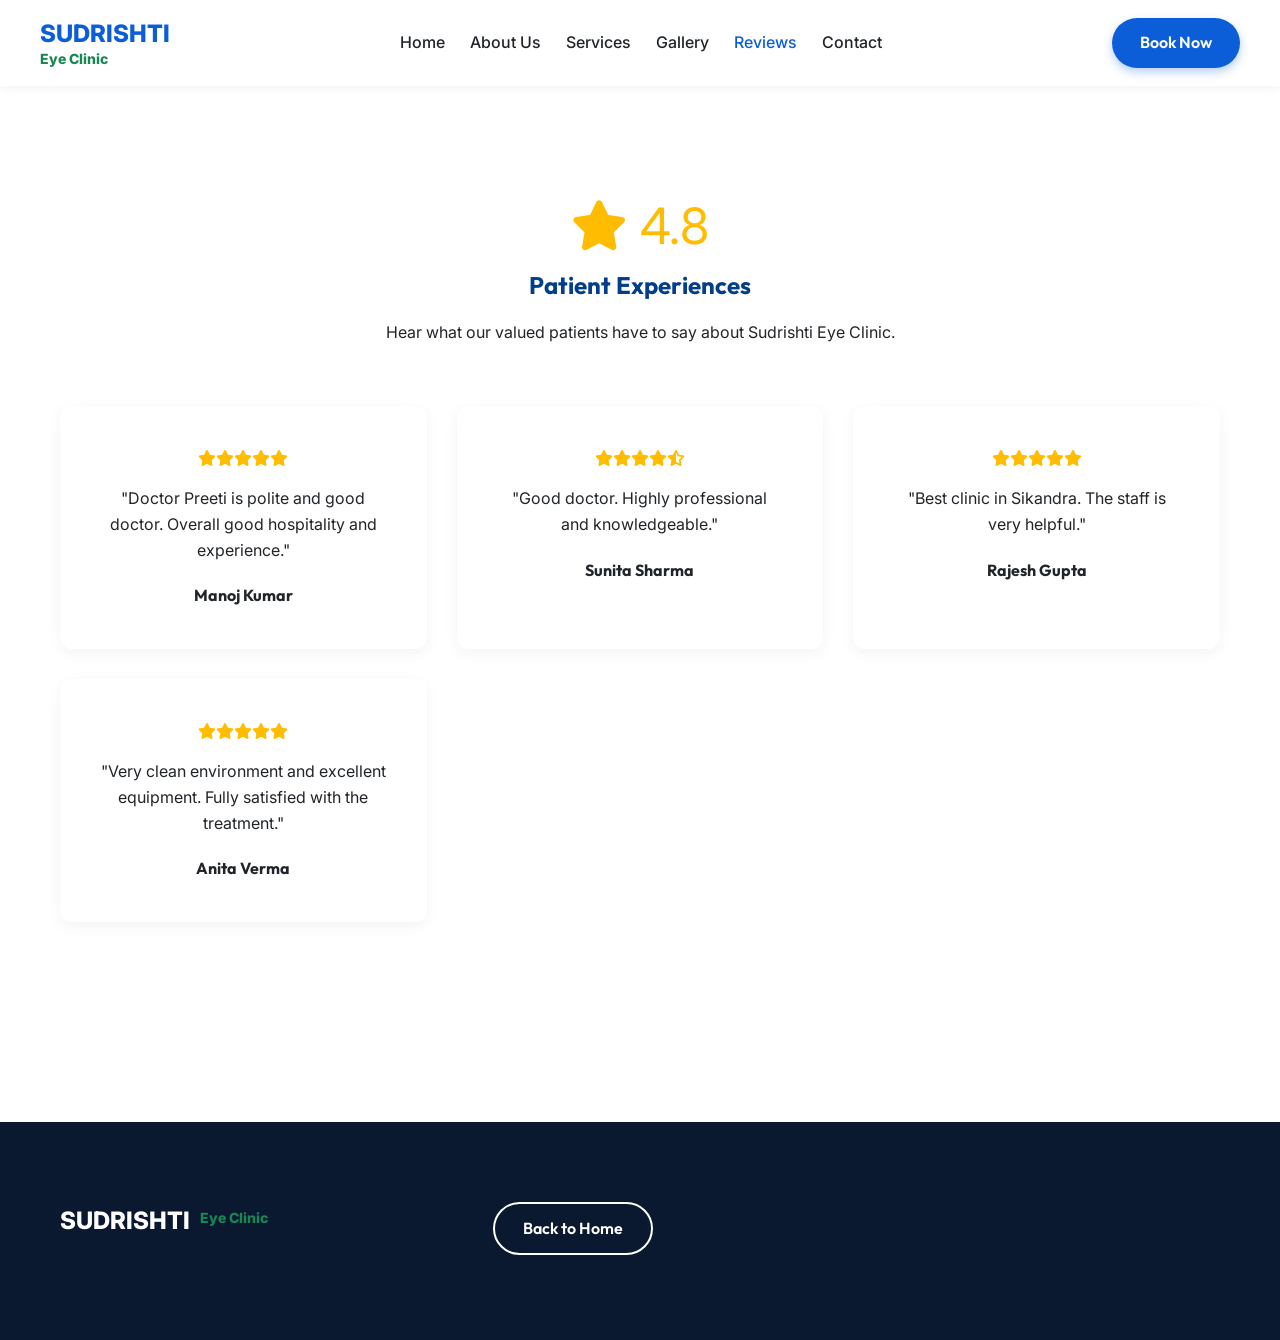
<file: reviews.html>
<!DOCTYPE html>
<html lang="en">
<head>
    <meta charset="UTF-8">
    <meta name="viewport" content="width=device-width, initial-scale=1.0">
    <title>Patient Reviews | Sudrishti Eye Clinic Agra</title>
    <link rel="stylesheet" href="style.css">
    <link rel="stylesheet" href="https://cdnjs.cloudflare.com/ajax/libs/font-awesome/6.4.0/css/all.min.css">
</head>
<body>
    <header id="header" style="position: sticky;"><div class="container nav-container"><a href="index.html" class="logo"><div class="logo-text">SUDRISHTI <span>Eye Clinic</span></div></a><ul class="nav-menu">
    <li><a href="index.html">Home</a></li>
    <li><a href="index.html#about">About Us</a></li>
    <li><a href="index.html#services">Services</a></li>
    <li><a href="gallery.html">Gallery</a></li>
    <li><a href="reviews.html" class="active">Reviews</a></li>
    <li><a href="index.html#contact">Contact</a></li>
</ul><div class="header-right"><a href="index.html#booking" class="btn btn-primary">Book Now</a></div></div></header>

    <section class="section-padding"><div class="container"><div class="text-center" style="margin-bottom: 60px;">
        <div style="font-size: 50px; color: #ffbc00;"><i class="fas fa-star"></i> 4.8</div>
        <h2>Patient Experiences</h2><p>Hear what our valued patients have to say about Sudrishti Eye Clinic.</p></div>
    
    <div style="display: grid; grid-template-columns: repeat(auto-fill, minmax(350px, 1fr)); gap: 30px;">
        <div class="review-card">
            <div class="stars"><i class="fas fa-star"></i><i class="fas fa-star"></i><i class="fas fa-star"></i><i class="fas fa-star"></i><i class="fas fa-star"></i></div>
            <p>"Doctor Preeti is polite and good doctor. Overall good hospitality and experience."</p>
            <div class="review-author">Manoj Kumar</div>
        </div>
        <div class="review-card">
            <div class="stars"><i class="fas fa-star"></i><i class="fas fa-star"></i><i class="fas fa-star"></i><i class="fas fa-star"></i><i class="fas fa-star-half-alt"></i></div>
            <p>"Good doctor. Highly professional and knowledgeable."</p>
            <div class="review-author">Sunita Sharma</div>
        </div>
        <div class="review-card">
            <div class="stars"><i class="fas fa-star"></i><i class="fas fa-star"></i><i class="fas fa-star"></i><i class="fas fa-star"></i><i class="fas fa-star"></i></div>
            <p>"Best clinic in Sikandra. The staff is very helpful."</p>
            <div class="review-author">Rajesh Gupta</div>
        </div>
         <div class="review-card">
            <div class="stars"><i class="fas fa-star"></i><i class="fas fa-star"></i><i class="fas fa-star"></i><i class="fas fa-star"></i><i class="fas fa-star"></i></div>
            <p>"Very clean environment and excellent equipment. Fully satisfied with the treatment."</p>
            <div class="review-author">Anita Verma</div>
        </div>
    </div></div></section>
    
    <footer style="margin-top: 100px;"><div class="container footer-grid"><div class="footer-col"><a href="index.html" class="logo" style="color: white; margin-bottom: 20px;">SUDRISHTI <span>Eye Clinic</span></a></div><div class="footer-col" style="text-align: right;"><a href="index.html" class="btn btn-outline" style="color: white; border-color: white;">Back to Home</a></div></div></footer>
</body>
</html>
</file>
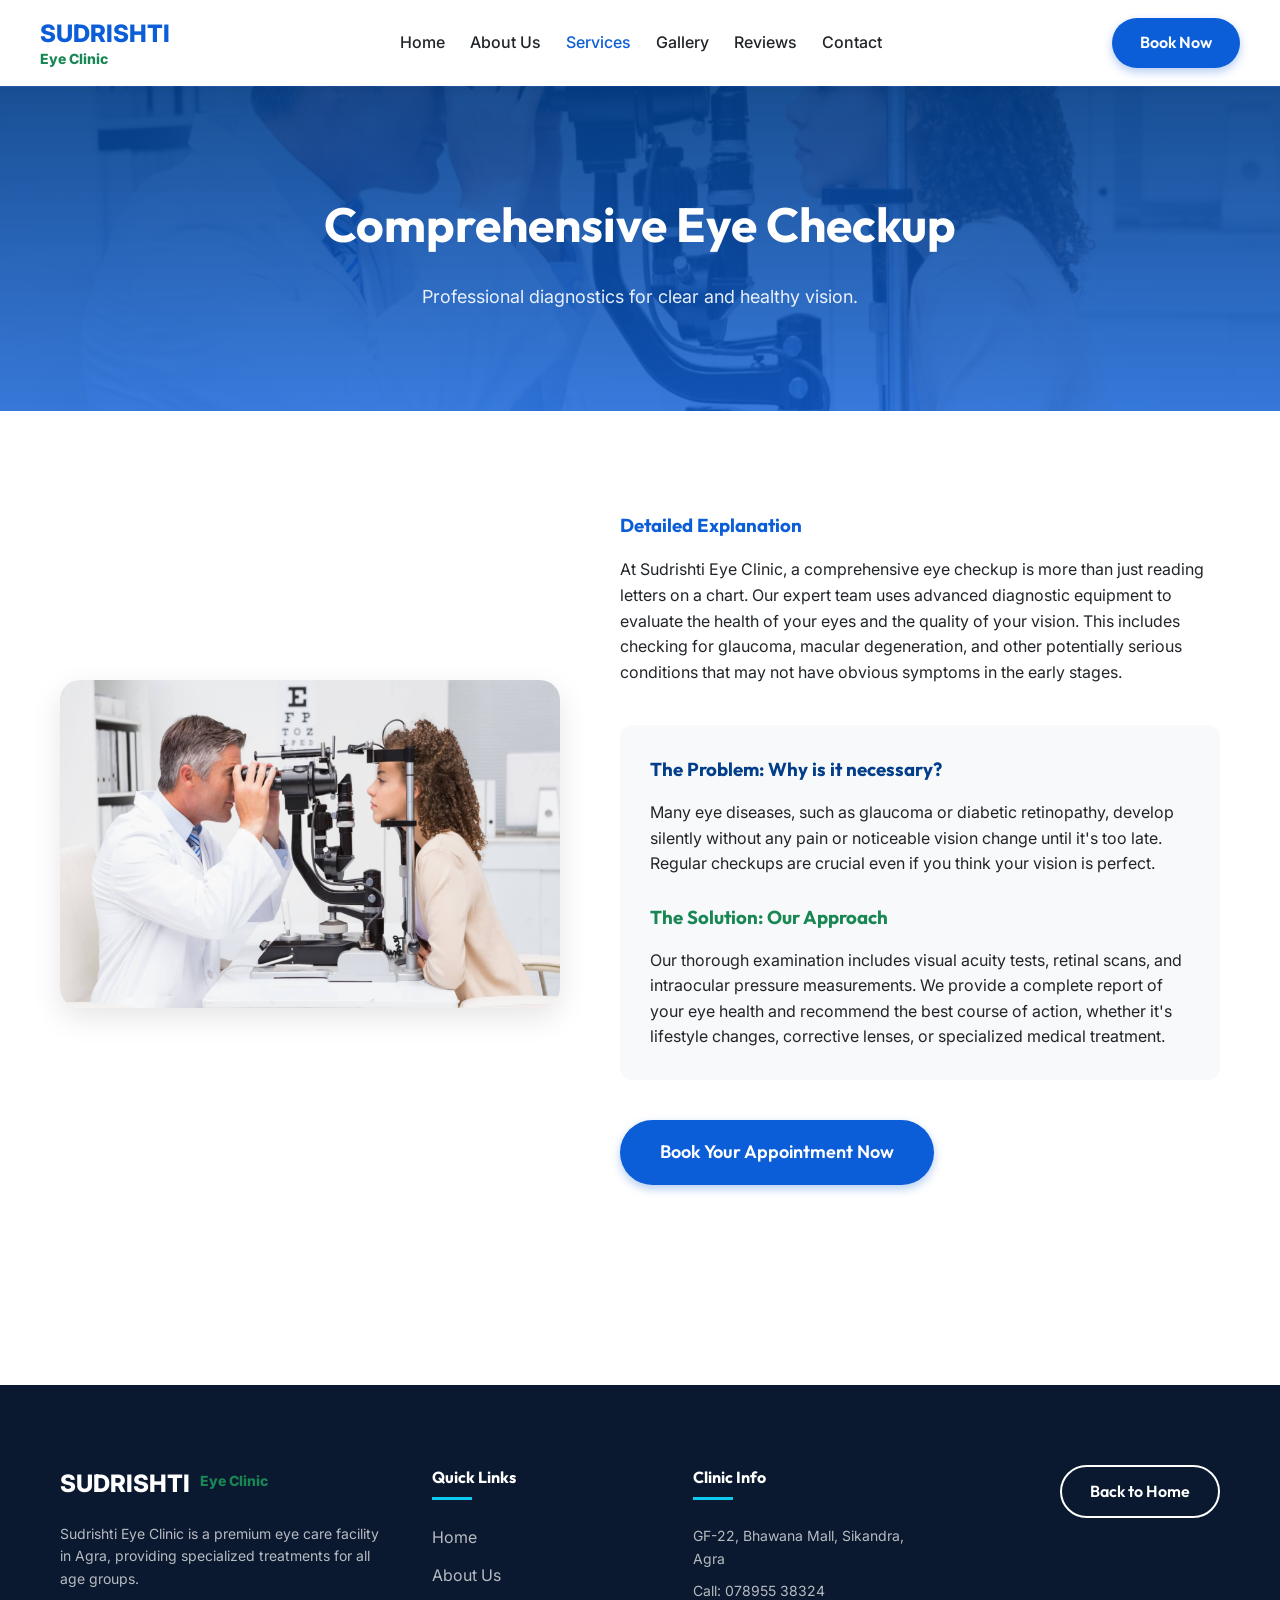
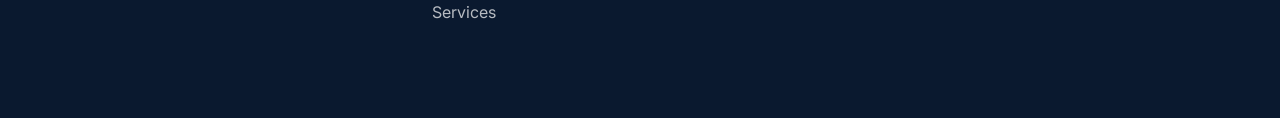
<file: services/eye-checkup.html>
<!DOCTYPE html>
<html lang="en">

<head>
    <meta charset="UTF-8">
    <meta name="viewport" content="width=device-width, initial-scale=1.0">
    <title>Eye Checkup | Sudrishti Eye Clinic Agra</title>
    <link rel="stylesheet" href="../style.css">
    <link rel="stylesheet" href="https://cdnjs.cloudflare.com/ajax/libs/font-awesome/6.4.0/css/all.min.css">
</head>

<body>

    <!-- Header (Condensed version) -->
    <header id="header" style="position: sticky;">
        <div class="container nav-container">
            <a href="../index.html" class="logo">
                <div class="logo-text">
                    SUDRISHTI <span>Eye Clinic</span>
                </div>
            </a>

            <ul class="nav-menu">
                <li><a href="../index.html">Home</a></li>
                <li><a href="../index.html#about">About Us</a></li>
                <li><a href="../index.html#services" class="active">Services</a></li>
                <li><a href="../gallery.html">Gallery</a></li>
                <li><a href="../reviews.html">Reviews</a></li>
                <li><a href="../index.html#contact">Contact</a></li>
            </ul>

            <div class="header-right">
                <a href="../index.html#booking" class="btn btn-primary">Book Now</a>
            </div>
        </div>
    </header>

    <!-- Page Banner -->
    <section class="section-padding"
        style="background: linear-gradient(rgba(2, 62, 138, 0.9), rgba(11, 94, 215, 0.8)), url('../eyetest.jpg'); background-size: cover; background-position: center; color: white; text-align: center;">
        <div class="container">
            <h1 style="color: white; font-size: 48px; margin-bottom: 20px;">Comprehensive Eye Checkup</h1>
            <p style="font-size: 18px; max-width: 800px; margin: 0 auto; opacity: 0.9;">Professional diagnostics for
                clear and healthy vision.</p>
        </div>
    </section>

    <!-- Service Detail -->
    <section class="section-padding">
        <div class="container intro-grid">
            <div class="service-image">
                <img src="../eyetest.jpg"
                    alt="Eye Checkup" style="width: 100%; border-radius: 20px; box-shadow: var(--shadow-medium);">
            </div>
            <div class="service-content">
                <h3 style="color: var(--primary-blue);">Detailed Explanation</h3>
                <p>At Sudrishti Eye Clinic, a comprehensive eye checkup is more than just reading letters on a chart.
                    Our expert team uses advanced diagnostic equipment to evaluate the health of your eyes and the
                    quality of your vision. This includes checking for glaucoma, macular degeneration, and other
                    potentially serious conditions that may not have obvious symptoms in the early stages.</p>

                <div style="margin: 40px 0; padding: 30px; background: var(--light-bg); border-radius: 12px;">
                    <h3 style="color: var(--dark-blue); margin-bottom: 15px;">The Problem: Why is it necessary?</h3>
                    <p>Many eye diseases, such as glaucoma or diabetic retinopathy, develop silently without any pain or
                        noticeable vision change until it's too late. Regular checkups are crucial even if you think
                        your vision is perfect.</p>
                    <br>
                    <h3 style="color: var(--accent-green); margin-bottom: 15px;">The Solution: Our Approach</h3>
                    <p>Our thorough examination includes visual acuity tests, retinal scans, and intraocular pressure
                        measurements. We provide a complete report of your eye health and recommend the best course of
                        action, whether it's lifestyle changes, corrective lenses, or specialized medical treatment.</p>
                </div>

                <a href="../index.html#booking" class="btn btn-primary"
                    style="padding: 18px 40px; font-size: 18px;">Book Your Appointment Now</a>
            </div>
        </div>
    </section>

    <!-- Footer Included -->
    <footer style="margin-top: 100px;">
        <div class="container footer-grid">
            <div class="footer-col">
                <a href="../index.html" class="logo" style="color: white; margin-bottom: 20px;">
                    SUDRISHTI <span>Eye Clinic</span>
                </a>
                <p style="opacity: 0.7; font-size: 14px;">Sudrishti Eye Clinic is a premium eye care facility in Agra,
                    providing specialized treatments for all age groups.</p>
            </div>
            <div class="footer-col">
                <h4>Quick Links</h4>
                <ul class="footer-links">
                    <li><a href="../index.html">Home</a></li>
                    <li><a href="../index.html#about">About Us</a></li>
                    <li><a href="../index.html#services">Services</a></li>
                </ul>
            </div>
            <div class="footer-col">
                <h4>Clinic Info</h4>
                <p style="font-size: 14px; opacity: 0.7; margin-bottom: 10px;">GF-22, Bhawana Mall, Sikandra, Agra</p>
                <p style="font-size: 14px; opacity: 0.7; margin-bottom: 10px;">Call: 078955 38324</p>
            </div>
            <div class="footer-col" style="text-align: right;">
                <a href="../index.html" class="btn btn-outline" style="color: white; border-color: white;">Back to
                    Home</a>
            </div>
        </div>
    </footer>

</body>

</html>
</file>
<file: style.css>
/* 
Sudrishti Eye Clinic - Modern Medical Design System
Color Palette: Blue, White, Soft Green
Premium Typography: Outfit (Heading), Inter (Body)
*/

@import url('https://fonts.googleapis.com/css2?family=Outfit:wght@300;400;500;600;700&family=Inter:wght@300;400;500;600&display=swap');

:root {
    --primary-blue: #0b5ed7;
    --secondary-blue: #0dcaf0;
    --dark-blue: #023e8a;
    --accent-green: #198754;
    --soft-green: #e9f7ef;
    --light-bg: #f8f9fa;
    --white: #ffffff;
    --text-dark: #212529;
    --text-muted: #6c757d;
    --shadow-soft: 0 4px 15px rgba(0, 0, 0, 0.05);
    --shadow-medium: 0 10px 30px rgba(0,0,0,0.1);
    --border-radius: 12px;
    --transition: all 0.3s cubic-bezier(0.4, 0, 0.2, 1);
}

/* Reset */
* {
    margin: 0;
    padding: 0;
    box-sizing: border-box;
}

body {
    font-family: 'Inter', sans-serif;
    color: var(--text-dark);
    line-height: 1.6;
    overflow-x: hidden;
    background-color: var(--white);
}

h1, h2, h3, h4, h5, h6 {
    font-family: 'Outfit', sans-serif;
    font-weight: 700;
    color: var(--dark-blue);
    margin-bottom: 1rem;
}

a {
    text-decoration: none;
    color: inherit;
    transition: var(--transition);
}

/* Utilities */
.container {
    max-width: 1200px;
    margin: 0 auto;
    padding: 0 20px;
}

.section-padding {
    padding: 100px 0;
}

.text-center { text-align: center; }

.btn {
    display: inline-block;
    padding: 12px 28px;
    border-radius: 50px;
    font-weight: 600;
    cursor: pointer;
    border: none;
    transition: var(--transition);
    font-family: 'Outfit', sans-serif;
}

.btn-primary {
    background: var(--primary-blue);
    color: var(--white);
    box-shadow: 0 4px 10px rgba(11, 94, 215, 0.3);
}

.btn-primary:hover {
    background: var(--dark-blue);
    transform: translateY(-2px);
    box-shadow: 0 6px 15px rgba(11, 94, 215, 0.4);
}

.btn-outline {
    background: transparent;
    border: 2px solid var(--primary-blue);
    color: var(--primary-blue);
}

.btn-outline:hover {
    background: var(--primary-blue);
    color: var(--white);
}

/* Header & Nav */
header {
    position: fixed;
    top: 0;
    left: 0;
    width: 100%;
    z-index: 1000;
    background: rgba(255, 255, 255, 0.95);
    backdrop-filter: blur(10px);
    box-shadow: 0 2px 10px rgba(0,0,0,0.05);
    transition: var(--transition);
}

.top-bar {
    background: var(--dark-blue);
    color: var(--white);
    padding: 8px 0;
    font-size: 14px;
}

.top-bar-content {
    display: flex;
    justify-content: space-between;
    align-items: center;
}

.nav-container {
    display: flex;
    justify-content: space-between;
    align-items: center;
    padding: 15px 0;
}

.logo {
    display: flex;
    align-items: center;
    gap: 10px;
    font-size: 24px;
    font-weight: 800;
    color: var(--primary-blue);
}

.logo span {
    color: var(--accent-green);
    font-size: 14px;
    display: block;
    margin-top: -5px;
}

.nav-menu {
    display: flex;
    gap: 25px;
    list-style: none;
}

.nav-menu a {
    font-weight: 500;
    font-size: 16px;
    color: var(--text-dark);
}

.nav-menu a:hover, .nav-menu a.active {
    color: var(--primary-blue);
}

.header-right {
    display: flex;
    align-items: center;
    gap: 20px;
}

.contact-phone {
    display: flex;
    align-items: center;
    gap: 5px;
    font-weight: 600;
    color: var(--primary-blue);
}

/* Hero Section */
.hero {
    height: 100vh;
    position: relative;
    overflow: hidden;
    display: flex;
    align-items: center;
}

.hero-slider {
    position: absolute;
    top: 0;
    left: 0;
    width: 100%;
    height: 100%;
    z-index: -1;
}

.hero-slide {
    position: absolute;
    top: 0;
    left: 0;
    width: 100%;
    height: 100%;
    opacity: 0;
    transition: opacity 1s ease-in-out;
    background-size: cover;
    background-position: center;
}

.hero-slide.active {
    opacity: 1;
}

.hero-overlay {
    position: absolute;
    top: 0;
    left: 0;
    width: 100%;
    height: 100%;
    background: linear-gradient(90deg, rgba(2, 62, 138, 0.8) 0%, rgba(11, 94, 215, 0.4) 100%);
}

.hero-content {
    position: relative;
    z-index: 10;
    color: var(--white);
    max-width: 600px;
    animation: fadeInUp 1s ease-out;
}

.hero-content h1 {
    font-size: clamp(40px, 8vw, 64px);
    color: var(--white);
    line-height: 1.1;
    margin-bottom: 20px;
}

.hero-content p {
    font-size: 20px;
    margin-bottom: 30px;
    opacity: 0.9;
}

.hero-btns {
    display: flex;
    gap: 15px;
}

/* Intro Section */
.intro-grid {
    display: grid;
    grid-template-columns: 1fr 1.2fr;
    gap: 60px;
    align-items: center;
}

.intro-image {
    position: relative;
}

.intro-image img {
    width: 100%;
    border-radius: var(--border-radius);
    box-shadow: var(--shadow-medium);
}

.intro-badge {
    position: absolute;
    bottom: -20px;
    right: -20px;
    background: var(--white);
    padding: 20px;
    border-radius: var(--border-radius);
    box-shadow: var(--shadow-medium);
    display: flex;
    align-items: center;
    gap: 15px;
}

.intro-badge .stars { color: #ffbc00; }

/* Service Cards */
.services-grid {
    display: grid;
    grid-template-columns: repeat(auto-fill, minmax(220px, 1fr));
    gap: 30px;
}

.service-card {
    background: var(--white);
    padding: 40px 30px;
    border-radius: var(--border-radius);
    box-shadow: var(--shadow-soft);
    text-align: center;
    transition: var(--transition);
    border-bottom: 4px solid transparent;
}

.service-card:hover {
    transform: translateY(-10px);
    box-shadow: var(--shadow-medium);
    border-bottom-color: var(--primary-blue);
}

.service-card i {
    font-size: 40px;
    color: var(--primary-blue);
    margin-bottom: 20px;
}

.service-card h3 {
    font-size: 20px;
    margin-bottom: 15px;
}

.service-card p {
    font-size: 14px;
    color: var(--text-muted);
    margin-bottom: 20px;
}

/* Gallery */
.gallery-grid {
    display: grid;
    grid-template-columns: repeat(auto-fill, minmax(280px, 1fr));
    gap: 15px;
}

.gallery-item {
    position: relative;
    overflow: hidden;
    border-radius: var(--border-radius);
    height: 250px;
}

.gallery-item img {
    width: 100%;
    height: 100%;
    object-fit: cover;
    transition: var(--transition);
}

.gallery-overlay {
    position: absolute;
    top: 0;
    left: 0;
    width: 100%;
    height: 100%;
    background: rgba(11, 94, 215, 0.7);
    display: flex;
    justify-content: center;
    align-items: center;
    opacity: 0;
    transition: var(--transition);
    color: var(--white);
}

.gallery-item:hover .gallery-overlay { opacity: 1; }
.gallery-item:hover img { transform: scale(1.1); }

/* Reviews */
.reviews-container {
    background: var(--soft-green);
    border-radius: 30px;
    padding: 60px;
}

.review-slider {
    position: relative;
    min-height: 200px;
}

.review-slide {
    position: absolute;
    top: 0;
    left: 0;
    width: 100%;
    opacity: 0;
    transition: opacity 0.5s ease;
    visibility: hidden;
}

.review-slide.active {
    opacity: 1;
    visibility: visible;
    position: relative;
}

.review-card {
    background: var(--white);
    padding: 40px;
    border-radius: var(--border-radius);
    box-shadow: var(--shadow-soft);
    text-align: center;
}

.review-card .stars {
    color: #ffbc00;
    margin-bottom: 15px;
}

.review-author {
    font-weight: 700;
    margin-top: 20px;
    font-family: 'Outfit', sans-serif;
}

/* Appointment Form */
.appointment-section {
    background: var(--light-bg);
}

.appointment-wrapper {
    display: grid;
    grid-template-columns: 1fr 1fr;
    gap: 80px;
    align-items: center;
}

.appointment-form {
    background: var(--white);
    padding: 50px;
    border-radius: 20px;
    box-shadow: var(--shadow-medium);
}

.form-group {
    margin-bottom: 20px;
}

.form-group label {
    display: block;
    margin-bottom: 8px;
    font-weight: 600;
    color: var(--dark-blue);
}

.form-group input, .form-group select, .form-group textarea {
    width: 100%;
    padding: 12px 20px;
    border: 1px solid #ddd;
    border-radius: 10px;
    font-family: inherit;
    transition: var(--transition);
}

.form-group input:focus {
    outline: none;
    border-color: var(--primary-blue);
    box-shadow: 0 0 0 3px rgba(11, 94, 215, 0.1);
}

/* Footer */
footer {
    background: #0a192f;
    color: var(--white);
    padding: 80px 0 30px;
}

.footer-grid {
    display: grid;
    grid-template-columns: 1.5fr 1fr 1fr 1.2fr;
    gap: 40px;
    margin-bottom: 50px;
}

.footer-col h4 {
    color: var(--white);
    margin-bottom: 25px;
    position: relative;
    padding-bottom: 10px;
}

.footer-col h4::after {
    content: '';
    position: absolute;
    bottom: 0;
    left: 0;
    width: 40px;
    height: 3px;
    background: var(--secondary-blue);
}

.footer-links {
    list-style: none;
}

.footer-links li { margin-bottom: 12px; }
.footer-links a { opacity: 0.7; }
.footer-links a:hover { opacity: 1; color: var(--secondary-blue); padding-left: 5px; }

.footer-bottom {
    padding-top: 30px;
    border-top: 1px solid rgba(255,255,255,0.1);
    text-align: center;
    font-size: 14px;
    opacity: 0.6;
}

/* Animations */
@keyframes fadeInUp {
    from { opacity: 0; transform: translateY(30px); }
    to { opacity: 1; transform: translateY(0); }
}

/* Responsive */
@media (max-width: 992px) {
    .intro-grid, .appointment-wrapper, .footer-grid {
        grid-template-columns: 1fr;
        gap: 40px;
    }
    
    .nav-menu { display: none; }
    
    .hero-content h1 { font-size: 40px; }
}
</file>
